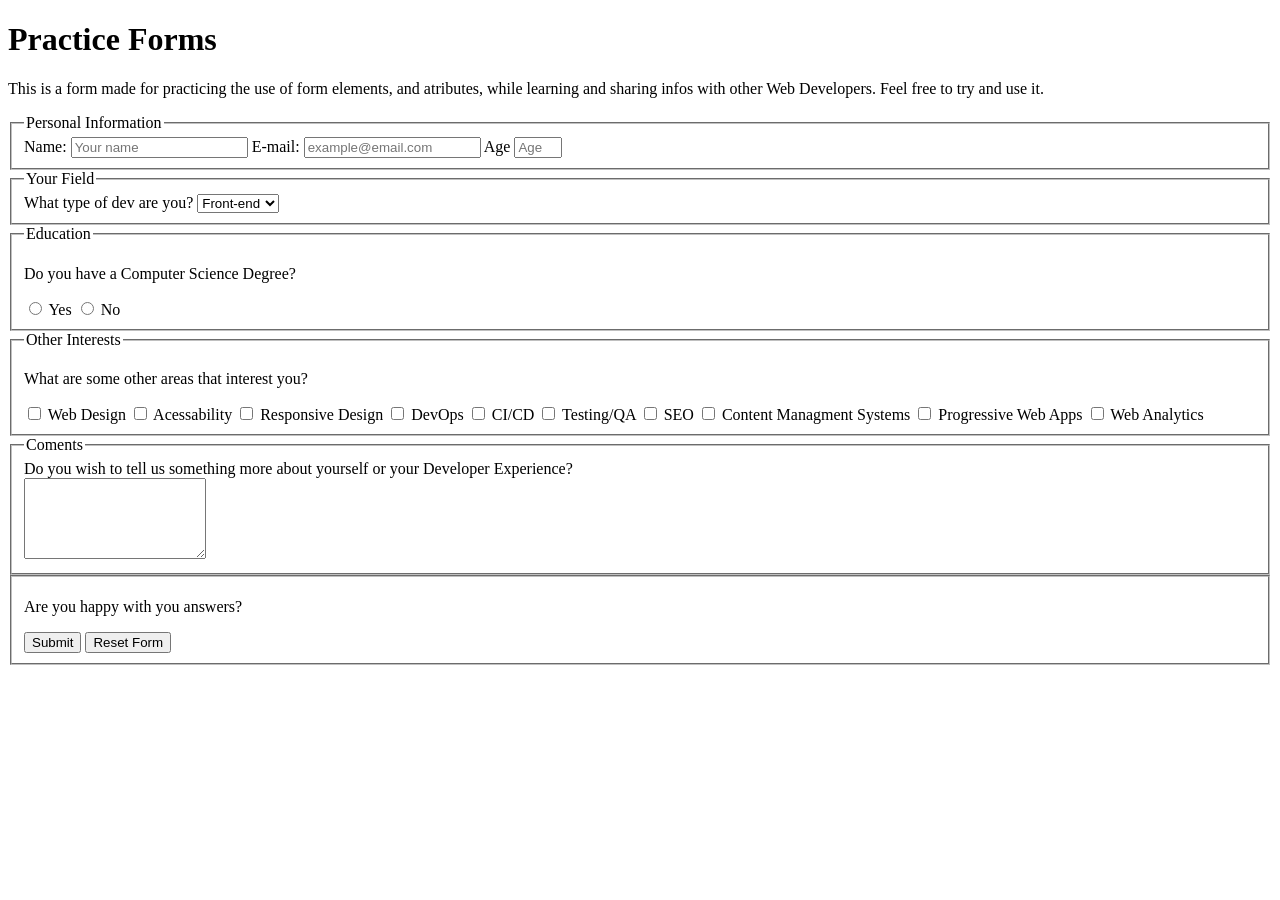
<file: HTML /Exercicios/Forms/index.html>
<!DOCTYPE html>
<html lang="en">
  <head>
    <meta charset="UTF-8">
    <meta name="viewport" content="width=device-width, initial-scale=1.0">
    <title>Practice Forms</title>
  </head>
  <body>
    <h1 id="title">Practice Forms</h1>
    <p id="description">This is a form made for practicing the use of form elements, and atributes, while learning and sharing infos with other Web Developers. Feel free to try and use it.</p>

    <form id="survey-form">

      <fieldset class="personal">
        <legend>Personal Information</legend>

        <label id="name-label" for="name">Name:</label>
        <input id="name" type="text" placeholder="Your name" required/>
        
        <label id="email-label" for="email">E-mail:</label>
        <input id="email" type="email" placeholder="example@email.com" required/>
        
        <label id="number-label" for="number">Age</label>
        <input id="number" type="number" min="12" max="55" 
        placeholder="Age" required/>

      </fieldset>

      <fieldset class="major">
        <legend>Your Field</legend>

        <label for="dropdown">What type of dev are you?</label>
        <select id="dropdown" name="whatend">
          <option value="f">Front-end</option>
          <option value="b">Back-end</option>
          <option value="fstack">Full-Stack</option>
        </select>
      </fieldset>
      
      <fieldset class="education">
        <legend>Education</legend>

        <p>Do you have a Computer Science Degree?</p>

        <label>
          <input type="radio" name="cs_degree" value="yes"/>
          Yes
        </label>

        <label>
          <input type="radio" name="cs_degree" values="no"/>
          No
        </label>
      </fieldset>

      <fieldset class="interests">
        <legend>Other Interests</legend>
        <p>What are some other areas that interest you?</p>

        <label>
          <input type="checkbox" name="interestarea" value="wdesign"/>
          Web Design
        </label>

        <label>
          <input type="checkbox" name="interestarea" value="acessability"/>
          Acessability
        </label>

        <label>
          <input type="checkbox" name="interestarea" value="rspdesign"/>
          Responsive Design
        </label>

        <label>
          <input type="checkbox" name="interestarea" value="devops"/>
          DevOps
        </label>

        <label>
          <input type="checkbox" name="interestarea" value="cicd"/>
          CI/CD
        </label>

        <label>
          <input type="checkbox" name="interestarea" value="testing"/>
          Testing/QA
        </label>

        <label>
          <input type="checkbox" name="interestarea" value="seo"/>
          SEO
        </label>

        <label>
          <input type="checkbox" name="interestarea" value="cms"/>
          Content Managment Systems
        </label>

        <label>
          <input type="checkbox" name="interestarea" value="pwa"/>
          Progressive Web Apps
        </label>

        <label>
          <input type="checkbox" name="interestarea" value="analytics"/>
          Web Analytics
        </label>
      </fieldset>

      <fieldset>
        <legend>Coments</legend>

        <label for="comentarios">
          Do you wish to tell us something more about yourself or your Developer Experience?
        </label><br>

        <textarea
          id="comentarios"
          name="coments"
          rows="5"
          placeholder="Coment something about you">
        </textarea>

      </fieldset>

      <fieldset>
        <p>Are you happy with you answers?</p>
        <input type="submit" value="Submit" name="submit"/>
        <input type="reset" value="Reset Form" name="reset"/>
      </fieldset>


    </form>
  </body>
  </html>
</file>
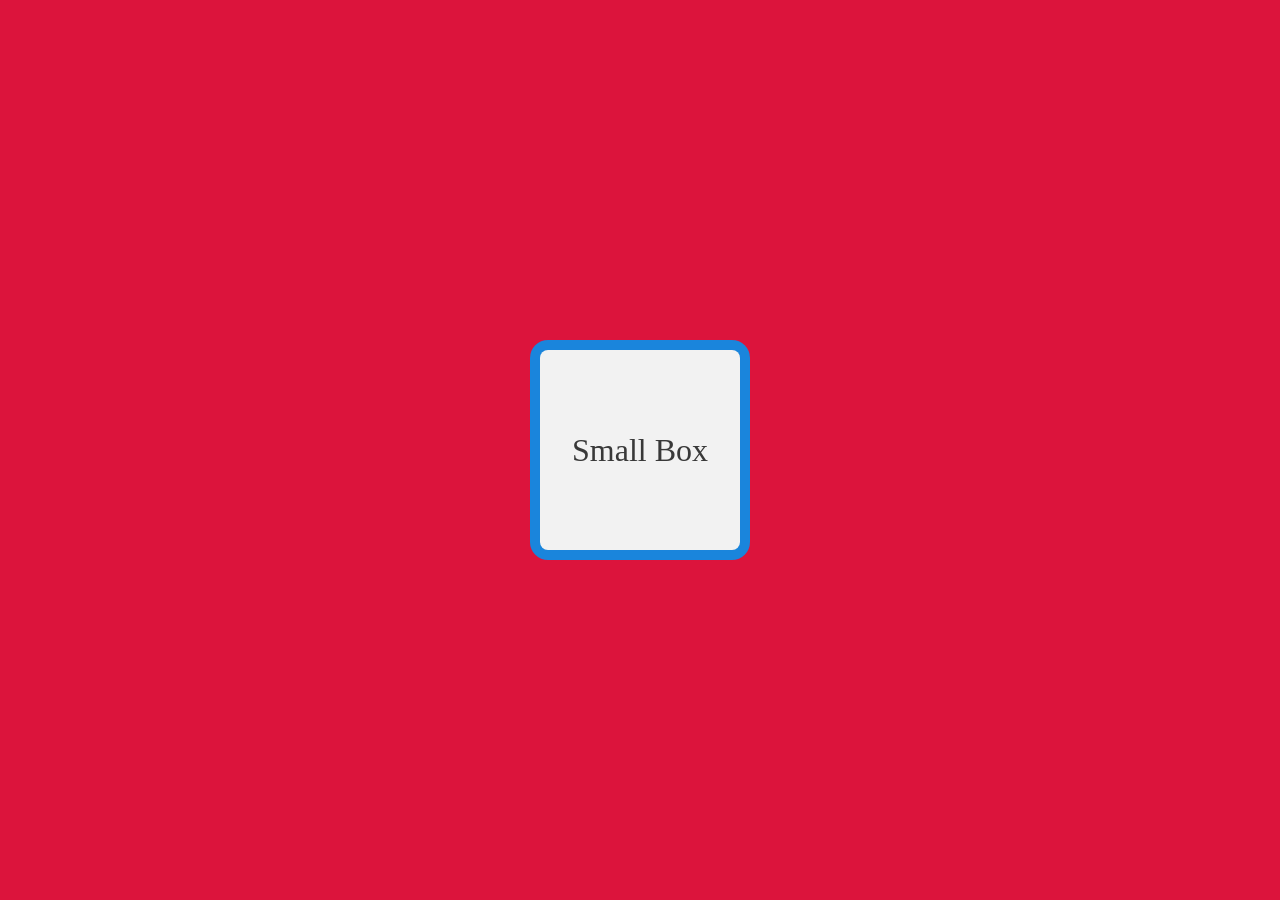
<file: freeCodeCamp - Full Stack Certification/Homework Practice exercises/HomeWork - FlexBox/Centralização Perfeita Exerciscio/index.html>
<!DOCTYPE html>
<html lang="pt-br">
  <head>
    <meta charst="UTF-8"/>
    <meta name="viewport" contente="width=device-width, initial-scale=1.0"/>
    <meta description="Centralização absoluta de divider"/>
    <link rel="stylesheet" href="styles.css"/>
    <title>Cetralização Absoluta</title>
  </head>
  <body>
    <main class="bigbox">
      <div class="box-container">  
        <div class="smallbox">
          Small Box
        </div>
      </div>
    </main>
  </body>
</html>
</file>
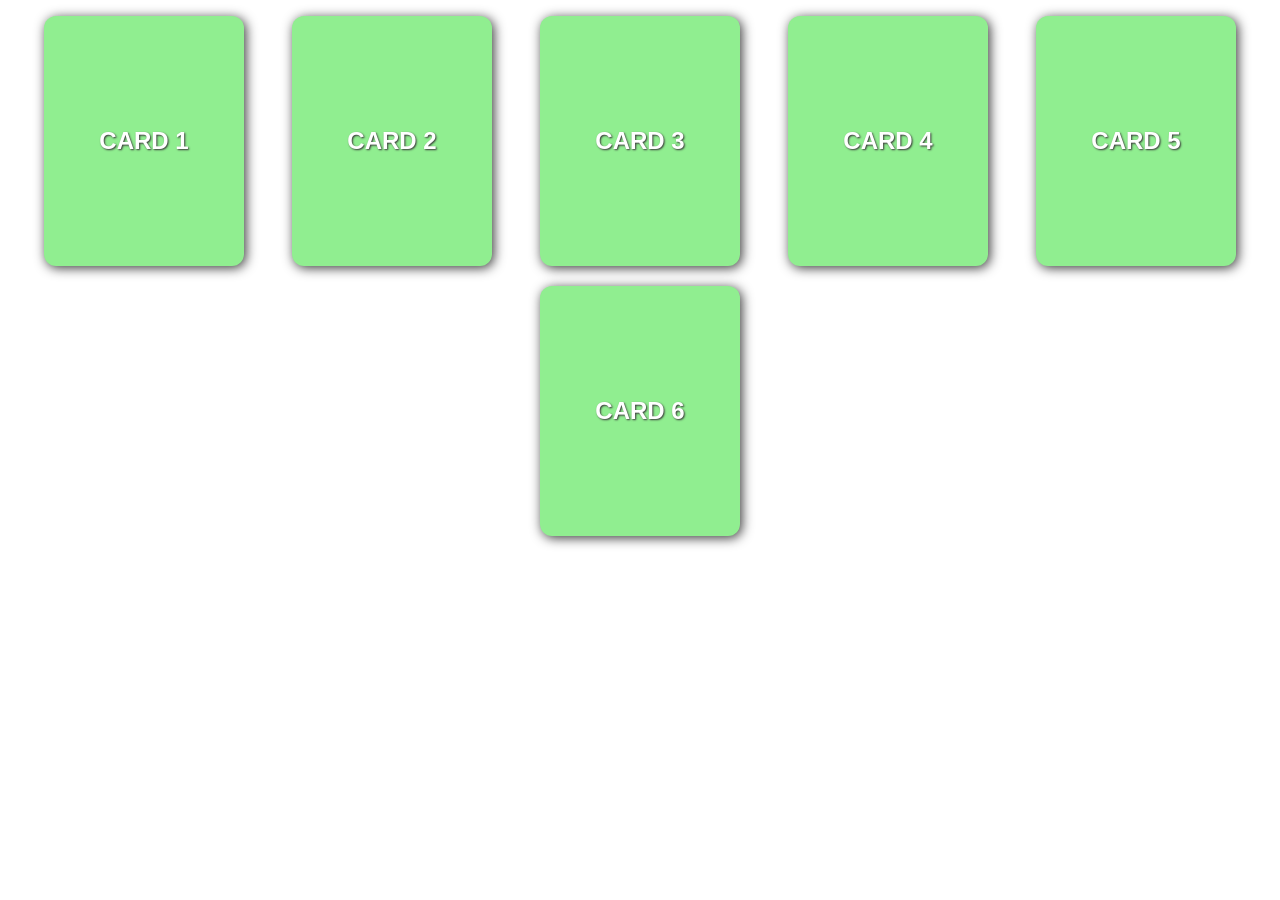
<file: freeCodeCamp - Full Stack Certification/Homework Practice exercises/HomeWork - FlexBox/Responsive Cards Exercise/index.html>
<!DOCTYPE html>
<html lang="eng">
  <head>
    <meta charset="UTF-8"/>
    <meta name="viewport" content="width=device-width, initial-scale=1.0"/>
    <meta name="description" content="Flexbox Responsive Cards Exercise"/>
    <link rel="stylesheet" href="styles.css"/>
    <title>FlexBox Responsive Cards</title>
  </head>
  <body>
    <div class="container">
      <div class="card n1">CARD 1</div>
      <div class="card n2">CARD 2</div>
      <div class="card n3">CARD 3</div>
      <div class="card n4">CARD 4</div>
      <div class="card n5">CARD 5</div>
      <div class="card n6">CARD 6</div>
    </div>
  </body>
</html>
</file>
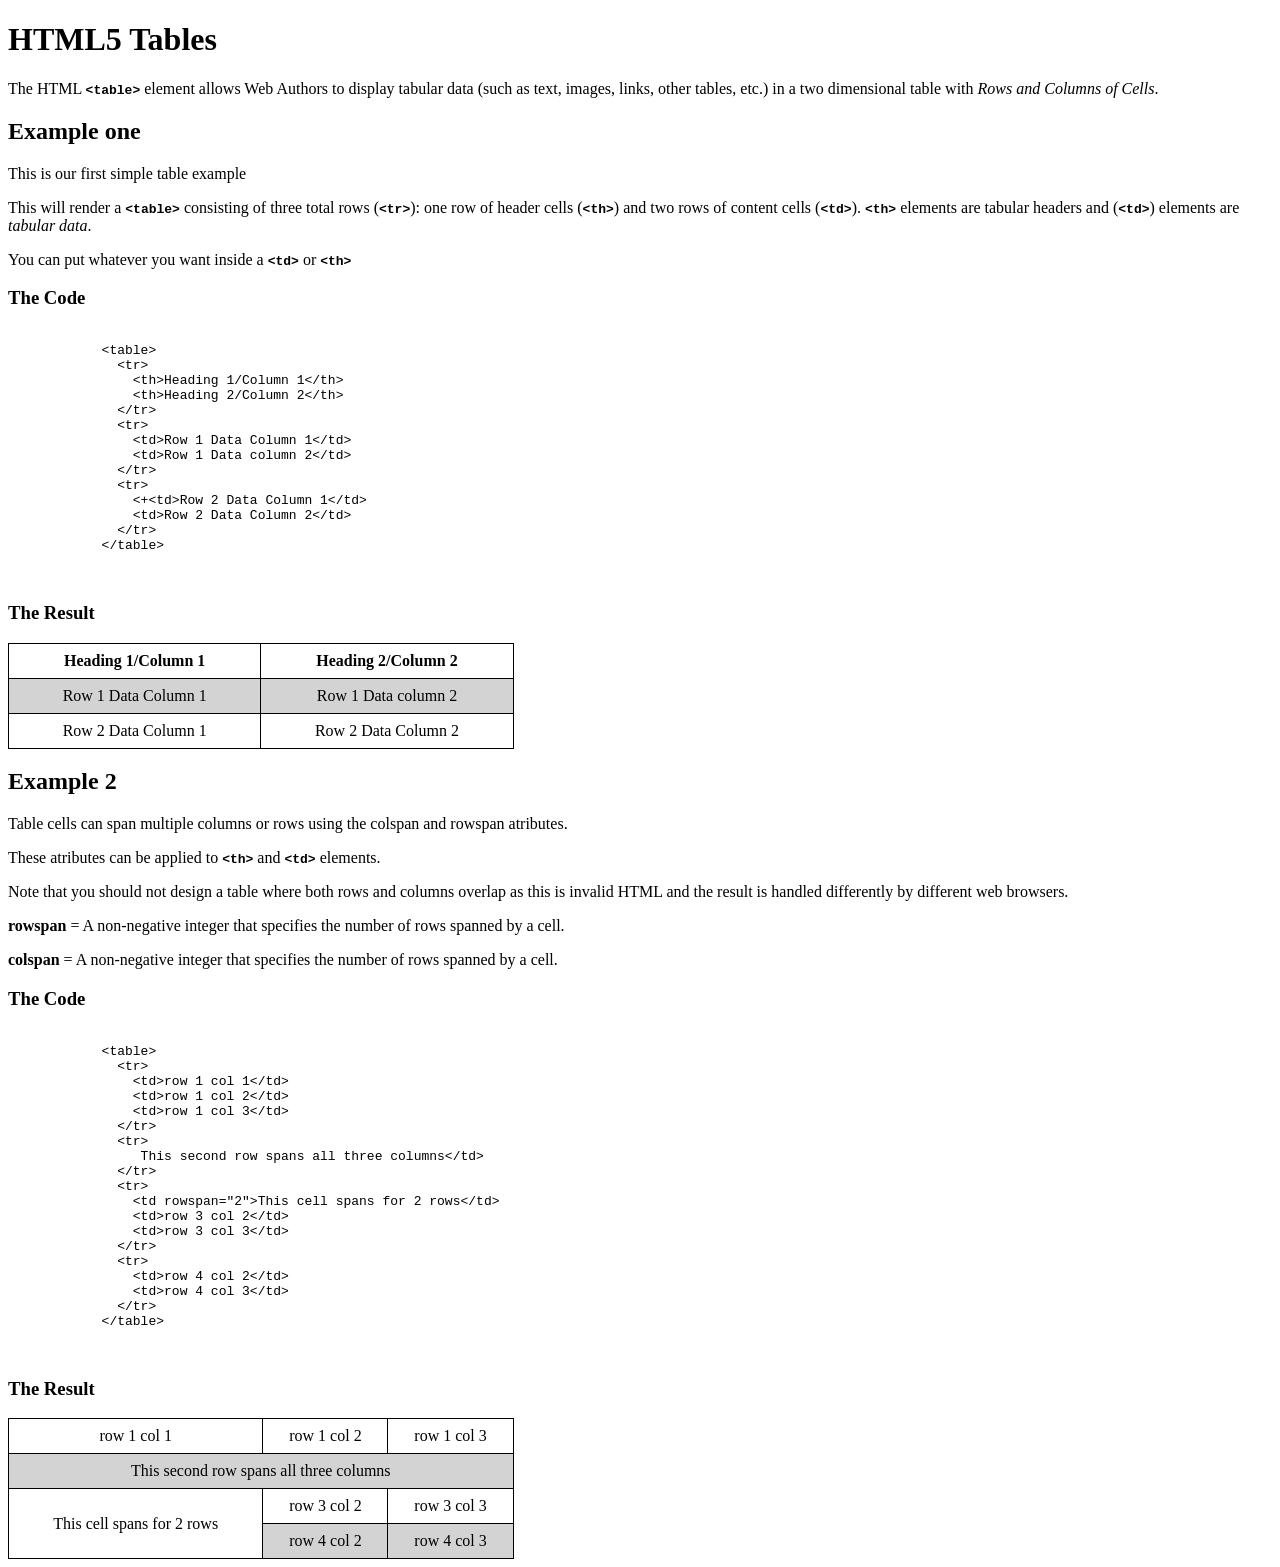
<file: HTML /Exercicios/Tabelas/Tabelas1/index.html>
<!DOCTYPE html>
<html lang="en">
<head>
  <meta charset="UTF-8">
  <meta name="viewport" content="width=device-width, initial-scale=1.0">
  <link rel="stylesheet" href="style.css">
  <title>Creating Tables Exercise</title>
</head>
<body>
  <header>
    <h1>HTML5 Tables</h1>
    <p>
      
      The HTML <code><strong>&lt;table&gt;</strong></code> element allows Web Authors to display tabular data (such as text, images, links, other tables, etc.) in a two dimensional table with <em>Rows and Columns of Cells</em>.
    </p>
  </header>
  <main>

    <section class="table t1">

      <div class="paragraph">
        <h2>Example one</h2>
        <p>This is our first simple table example</p>
        <p>This will render a <code><strong>&lt;table&gt;</strong></code> consisting of three total rows (<code><strong>&lt;tr&gt;</strong></code>): one row of header cells (<code><strong>&lt;th&gt;</strong></code>) and two rows of content cells (<code><strong>&lt;td&gt;</strong></code>). <code><strong>&lt;th&gt;</strong></code> elements are tabular headers and (<code><strong>&lt;td&gt;</strong></code>) elements are <em>tabular data</em>.</p>
        <p>You can put whatever you want inside a <code><strong>&lt;td&gt;</strong></code> or <code><strong>&lt;th&gt;</strong></code></p>
      </div>
      
      <div class="code">
        <h3>The Code</h3>
        <pre>
          <code>
            &lt;table&gt;
              &lt;tr&gt;
                &lt;th&gt;Heading 1/Column 1&lt;/th&gt;
                &lt;th&gt;Heading 2/Column 2&lt;/th&gt;
              &lt;/tr&gt;
              &lt;tr&gt;
                &lt;td&gt;Row 1 Data Column 1&lt;/td&gt;
                &lt;td&gt;Row 1 Data column 2&lt;/td&gt;
              &lt;/tr&gt;
              &lt;tr&gt;
                <+&lt;td&gt;Row 2 Data Column 1&lt;/td&gt;
                &lt;td&gt;Row 2 Data Column 2&lt;/td&gt;
              &lt;/tr&gt;
            &lt;/table&gt;
          </code>
        </pre>
      </div>

      <div class="result">

        <h3>The Result</h3>
        <table class="tabela">
          <tr>
            <th>Heading 1/Column 1</th>
            <th>Heading 2/Column 2</th>
          </tr>
          <tr>
            <td>Row 1 Data Column 1</td>
            <td>Row 1 Data column 2</td>
          </tr>
          <tr>
            <td>Row 2 Data Column 1</td>
            <td>Row 2 Data Column 2</td>
          </tr>
        </table>
      </div>
    </section>

    <section class="table t2">
      
      <div class="paragraph">
        <h2>Example 2</h2>
        <p>
          Table cells can span multiple columns or rows using the colspan and rowspan atributes.
        </p>
        <p>
          These atributes can be applied to <code><strong>&lt;th&gt;</strong></code> and <code><strong>&lt;td&gt;</strong></code> elements.
        </p>
        <p>
          Note that you should not design a table where both rows and columns overlap as this is invalid HTML and the result is handled differently by different web browsers.
        </p>
        <p>
          <strong>rowspan</strong> = A non-negative integer that specifies the number of rows spanned by a cell.
        </p>
        <p>
          <strong>colspan</strong> = A non-negative integer that specifies the number of rows spanned by a cell.
        </p>
      </div>

      <div class="code">
        <h3>The Code</h3>
        
        <pre>
          <code>
            &lt;table>
              &lt;tr&gt;
                &lt;td&gt;row 1 col 1&lt;/td&gt;
                &lt;td&gt;row 1 col 2&lt;/td&gt;
                &lt;td&gt;row 1 col 3&lt;/td&gt;
              &lt;/tr&gt;
              &lt;tr&gt;
                <td colspan="3"> This second row spans all three columns&lt;/td&gt;
              &lt;/tr&gt;
              &lt;tr&gt;
                &lt;td rowspan="2"&gt;This cell spans for 2 rows&lt;/td&gt;
                &lt;td&gt;row 3 col 2&lt;/td&gt;
                &lt;td&gt;row 3 col 3&lt;/td&gt;
              &lt;/tr&gt;
              &lt;tr&gt;
                &lt;td&gt;row 4 col 2&lt;/td&gt;
                &lt;td&gt;row 4 col 3&lt;/td&gt;
              &lt;/tr&gt;
            &lt;/table&gt;
          </code>
        </pre>

      </div>

      <div class="result">
        <h3>The Result</h3>

        <table class="tabela">
          <tr>
            <td>row 1 col 1</td>
            <td>row 1 col 2</td>
            <td>row 1 col 3</td>
          </tr>
          <tr>
            <td colspan="3"> This second row spans all three columns</td>
          </tr>
          <tr>
            <td rowspan="2">This cell spans for 2 rows</td>
            <td>row 3 col 2</td>
            <td>row 3 col 3</td>
          </tr>
          <tr>
            <td>row 4 col 2</td>
            <td>row 4 col 3</td>
          </tr>
        </table>
      </div>

    </section>

  </main>
</body>
</html>
</file>
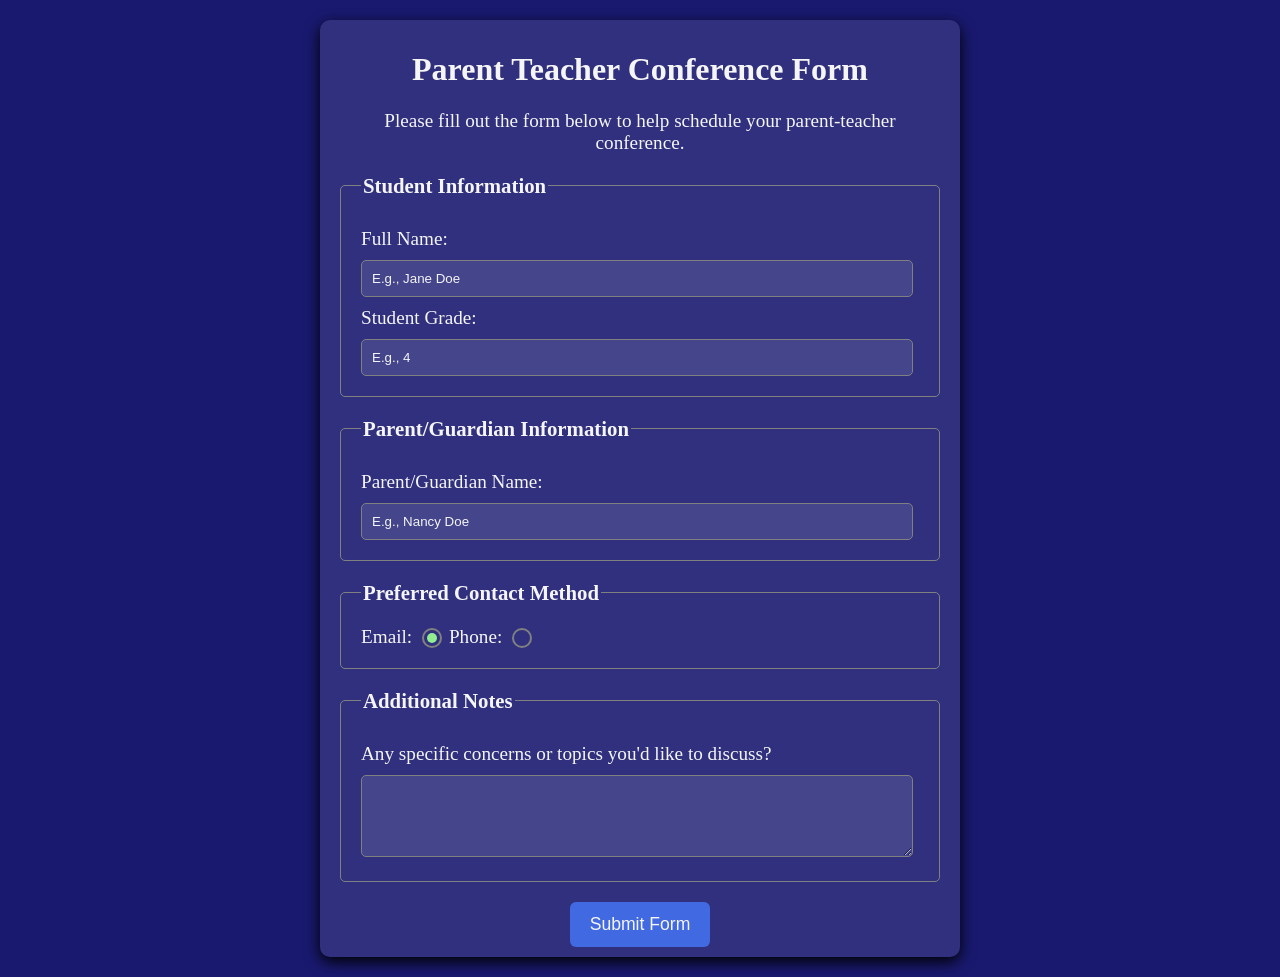
<file: freeCodeCamp - Full Stack Certification/ResponsiveWebDesign/CSS/Projetos/Parent Teacher Form/index.html>
<!DOCTYPE html>
<html lang="en">
  <head>
    <meta charset="utf-8">
    <meta name="viewport" content="width=device-width, initial-scale=1.0">
    <title>Parent Teacher Conference Form</title>
    <link rel="stylesheet" href="./styles.css" />
  </head>
  <body>
  <main class="container">
    <h1 class="title center">Parent Teacher Conference Form</h1>
    <p class="description center">Please fill out the form below to help schedule your parent-teacher conference.</p>

     <form>
        <fieldset>
          <legend>Student Information</legend>
          <label for="student-name">Full Name: </label>
          <input
            type="text"
            name="student-name"
            id="student-name"
            required
            placeholder="E.g., Jane Doe"
          />

          <label for="grade">Student Grade: </label>
          <input
            type="number"
            name="grade"
            id="grade"
            required
            placeholder="E.g., 4"
          />
        </fieldset>
        
        <fieldset>
          <legend>Parent/Guardian Information</legend>
          <label for="parent-name">Parent/Guardian Name: </label>
          <input
            type="text"
            name="parent-name"
            id="parent-name"
            required
            placeholder="E.g., Nancy Doe"
          />
        </fieldset>

        <fieldset>
          <legend>Preferred Contact Method</legend>
          <label class="contact-method" for="email">Email: </label>
          <input
            id="email"
            class="contact-method-radio-btn"
            type="radio"
            name="contact-method"
            value="email"
            checked
          />

          <label class="contact-method" for="phone">Phone: </label>
          <input
            id="phone"
            class="contact-method-radio-btn"
            type="radio"
            name="contact-method"
            value="phone"
          />
        </fieldset>

        <fieldset>
          <legend>Additional Notes</legend>
          <label for="notes"
            >Any specific concerns or topics you'd like to discuss?</label
          >
          <textarea id="notes" name="notes" rows="4" cols="50"></textarea>
        </fieldset>

        <button class="submit-btn" type="submit">Submit Form</button>
      </form>
  </main>
  </body>
</html>
</file>
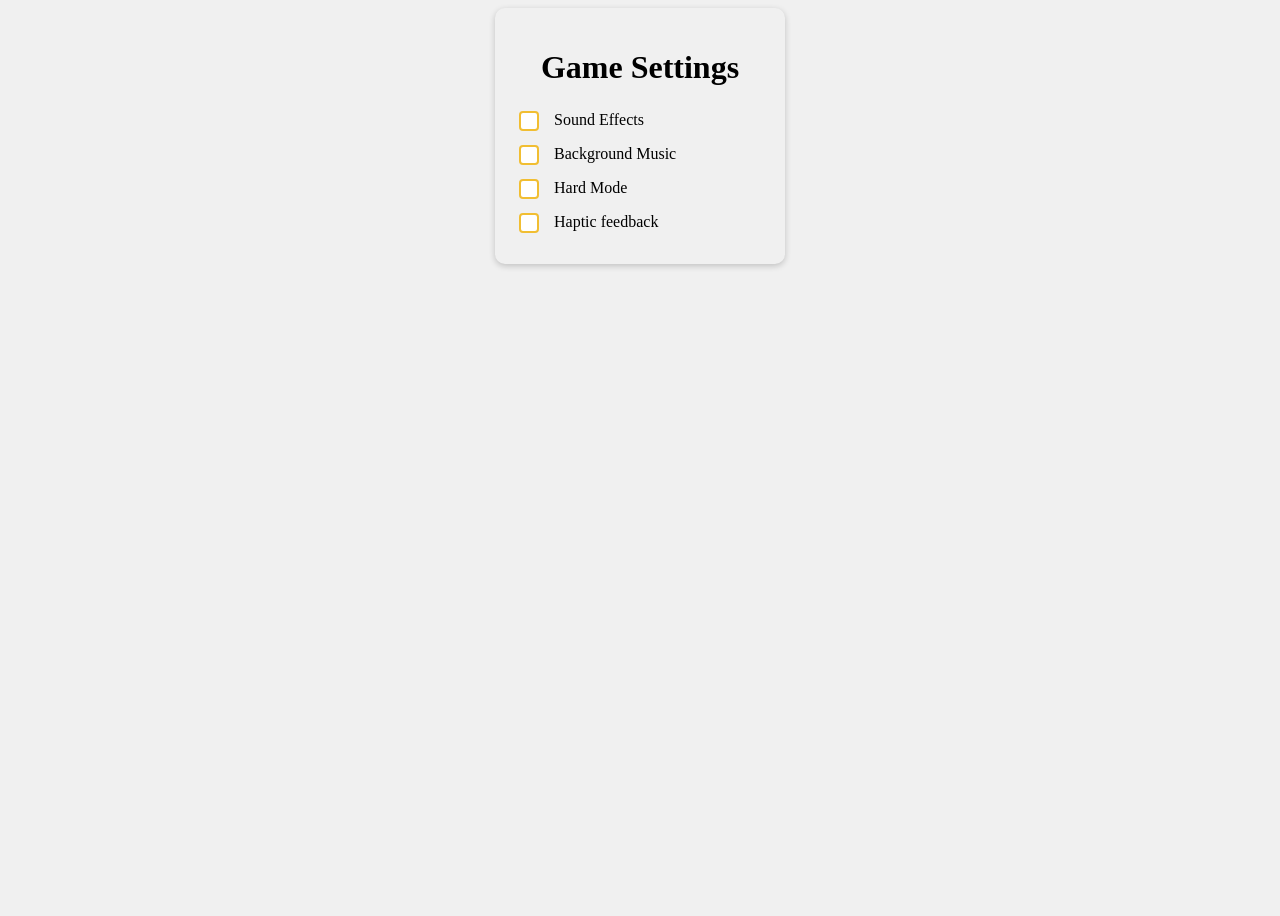
<file: freeCodeCamp - Full Stack Certification/ResponsiveWebDesign/CSS/Matérias/6 - Estilização de Formulários/Exercicio/Build a Game Settings Panel/index.html>
<!DOCTYPE html>
<html lang="en">
  <head>
    <meta charset="UTF-8" />
    <meta name="viewport" content="width=device-width, initial-scale=1.0" />
    <title>Game Settings Panel</title>
    <link rel="stylesheet" href="styles.css" />
  </head>
  <body>
    <div class="settings-card">
      <h1>Game Settings</h1>
      <label> <input type="checkbox" />Sound Effects</label>
      <label> <input type="checkbox" />Background Music</label>
      <label> <input type="checkbox" />Hard Mode</label>
      <label> <input type="checkbox" />Haptic feedback</label>
    </div>
  </body>
</html>
</file>
<file: freeCodeCamp - Full Stack Certification/Homework Practice exercises/HomeWork - FlexBox/Centralização Perfeita Exerciscio/styles.css>
* {
  margin: 0;
  padding: 0;
  box-sizing: border-box;
}

html {
  font-size: 32px;
}

.bigbox {
  background-color: crimson;
  color: #393939;
  width: 100vw;
  height: 100vh;
  display: flex;
  justify-content: center;
  align-items: center;
}

.box-container {
  background-color: rgb(26, 133, 220);
  width: 220px;
  height: 220px;
  display: flex;
  justify-content: center;
  align-items: center;
  border-radius: 18px;
}

.smallbox {
  background-color: #f2f2f2;
  width: 200px;
  height: 200px;
  display: flex;
  justify-content: center;
  align-items: center;
  border-radius: 8px;
}
</file>
<file: freeCodeCamp - Full Stack Certification/Homework Practice exercises/HomeWork - FlexBox/Responsive Cards Exercise/styles.css>
* {
  margin: 0;
  padding: 0;
  box-sizing: border-box;
}

html {
  font-size: 24px;
  font-family:'Gill Sans', 'Gill Sans MT', Calibri, 'Trebuchet MS', sans-serif;
}

.container {
  display: flex;
  flex-flow: row wrap;
  justify-content: space-evenly;
  align-items: center;
  gap: 20px;
  margin: 16px 16px;
}

.card {
  background-color: lightgreen;
  color: white;
  height: 250px;
  width: 200px;
  display: flex;
  justify-content: center;
  align-items: center;
  border-radius: 12px;
  box-shadow: 2px 2px 12px #383838;
  font-weight: 800;
  text-shadow: 1px 1px 2px #383838;
}

.card:hover {
  transform: scale(1.1);
  text-shadow: 6px 6px 16px #383838;
  cursor: pointer;
}
</file>
<file: HTML /Exercicios/Tabelas/Tabelas1/style.css>
@charset "UTF-8";

.tabela {
  width: 40%;
  border-collapse: collapse;
}

th, td {
  padding: 8px;
  border: 1px solid black;
  text-align: center;
}

tr:nth-child(even) {
  background-color: lightgrey;
}

tr:hover {
  background-color: brown;
}
</file>
<file: freeCodeCamp - Full Stack Certification/ResponsiveWebDesign/CSS/Projetos/Parent Teacher Form/styles.css>
body {
  background-color: MidnightBlue;
  color: whitesmoke;
}

.container {
    background-color: #ffffff1a;
    width: 80%;
    max-width: 600px;
    border-radius: 10px;
    margin: 20px auto;
    padding: 10px 20px;
    box-shadow: 0 5px 15px black;  
}

.center {
  text-align: center;
}

.description {
  font-size: 1.2rem;
}

fieldset {
  border: 1px solid gray;
  border-radius: 5px;
  margin: 20px 0;
  padding: 20px;
}

fieldset legend {
  font-size: 1.3rem;
  font-weight: 600;
}

label {
  font-size: 1.2rem;
}

label:not(.contact-method) {
  display: block;
  margin: 10px 0;
}

input:not(.contact-method-radio-btn),
textarea {
  background-color: #ffffff1a;
  width: 95%;
  border: 1px solid gray;
  border-radius: 5px;
  padding: 10px;
}

input,
input::placeholder,
textarea {
  color: whitesmoke;
}


.contact-method-radio-btn {
  appearance: none;
  width: 20px;
  height: 20px;
  border-radius: 50%;
  border: 2px solid gray;
  vertical-align: bottom;
}

.contact-method-radio-btn::before {
  display: block;
  content: " ";
  width: 10px;
  height: 10px;
  border-radius: 50%;
  transform: translate(3px, 3px) scale(0);
  transition: all 0.3s ease-in;
}

.contact-method-radio-btn:checked::before {
  transform: translate(3px, 3px) scale(1);
  background-color: lightgreen;
}

.submit-btn {
  cursor: pointer;
  background-color: royalblue;
  color: whitesmoke;
  border: none;
  border-radius: 6px;
  padding: 12px 20px;
  font-size: 1.1rem;
  display: block;
  margin: auto;
}

.submit-btn:hover {
  background-color: midnightblue;
}
</file>
<file: freeCodeCamp - Full Stack Certification/ResponsiveWebDesign/CSS/Matérias/6 - Estilização de Formulários/Exercicio/Build a Game Settings Panel/styles.css>
body {
  height: 100vh;
  background-color: #f0f0f0;
  text-align: center;
}

.settings-card {
  max-width: 250px;
  padding: 20px;
  border-radius: 10px;
  box-shadow: 0 2px 6px rgba(0, 0, 0, 0.2);
  margin: auto;
  text-align: left;
}

h1 {
  text-align: center;
}

label {
  display: block;
  cursor: pointer;
  margin: 8px auto;
}

input[type='checkbox'] {
  width: 20px;
  height: 20px;
  cursor: pointer;
  appearance: none;
  border: 2px solid #f1be32;
  border-radius: 4px;
  background-color: white;
  transition: all 0.3s;
  vertical-align: middle;
  margin-right: 15px;
}

input[type='checkbox']:checked {
  background-color: #f1be32;
  border-color: #e2a60d;
}

input[type="checkbox"]:checked::after {
  content: "✓";
  display: block;
  text-align: center;
  font-weight: bold;
  color: white;
  line-height: 20px;
}
</file>
